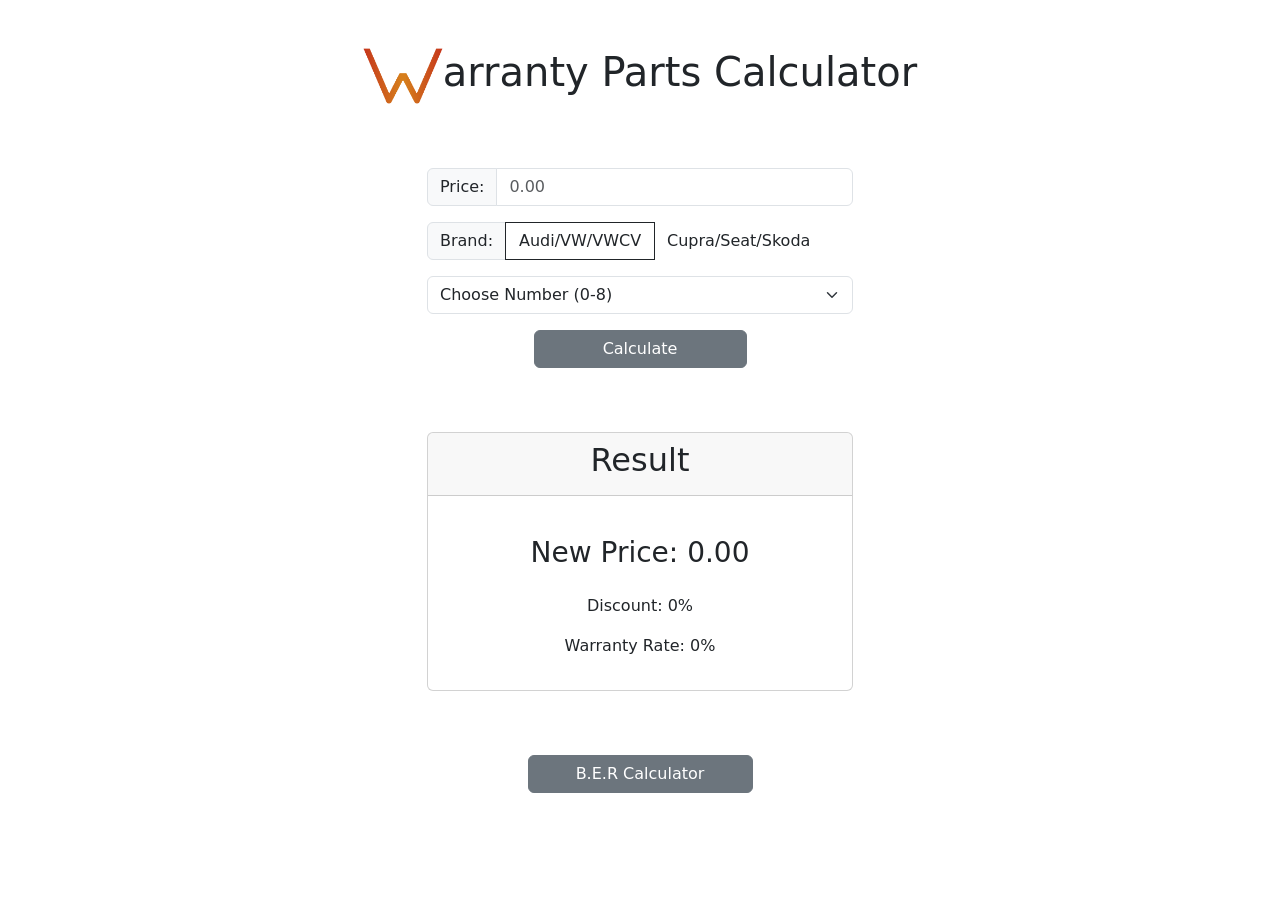
<file: index.html>
<!DOCTYPE html>
<html lang="en">

<head>
    <meta charset="UTF-8">
    <meta name="viewport" content="width=device-width, initial-scale=1.0">
    <title>VAG Group Warranty Parts Calculator</title>
    <!--  Boostrap Styles -->
    <link href="https://cdn.jsdelivr.net/npm/bootstrap@5.3.3/dist/css/bootstrap.min.css" rel="stylesheet"
        integrity="sha384-QWTKZyjpPEjISv5WaRU9OFeRpok6YctnYmDr5pNlyT2bRjXh0JMhjY6hW+ALEwIH" crossorigin="anonymous">
    <!-- Custom Styles -->
    <link rel="stylesheet" href="assets/css/style.css">
</head>

<body>
    <section class="container">
        <div class="row my-5">
            <div class="col">
                <div class="d-flex justify-content-center">
                    <img src="media/w-logo.png" alt="An orange letter W" class="logo">
                    <h1 class="text-center">arranty Parts Calculator</h1>
                </div>
            </div>
        </div>
        <div class="row justify-content-center">
            <div class="col col-12 col-md-6 col-lg-4 main-box">
                <div class="row">
                    <div class="col">
                        <form action="" class="calc-form my-3" id="calc-form">
                            <label for="price" class="form-label visually-hidden">Price:</label>
                            <div class="input-group mb-3">
                                <span class="input-group-text" id="basic-addon1">Price: </span>
                                <input type="number" id="price" name="price" step="0.01" min="0" placeholder="0.00" class="form-control" required>
                            </div>
                            <div class="input-group mb-3">
                                <span class="input-group-text" id="brand-text">Brand: </span>
                                <input type="radio" class="btn-check" name="brand-options" id="vwa" autocomplete="off" checked>
                                <label class="btn brand-check" for="vwa">Audi/VW/VWCV</label>
                                <input type="radio" class="btn-check" name="brand-options" id="other" autocomplete="off">
                                <label class="btn brand-check" for="other">Cupra/Seat/Skoda</label>
                            </div>
                            <select class="form-select" aria-label="Default select example" id="discount-level" name="discount-level" required>
                                <option value= "" disabled selected>Choose Number (0-8)</option>
                                <option value="0">0</option>
                                <option value="1">1</option>
                                <option value="2">2</option>
                                <option value="3">3</option>
                                <option value="4">4</option>
                                <option value="5">5</option>
                                <option value="6">6</option>
                                <option value="7">7</option>
                                <option value="8">8</option>
                            </select>
                            <button type="submit" id="submit-btn" class="btn btn-secondary w-50 mt-3">Calculate</button>
                        </form>
                    </div>
                </div>
                <div class="row mt-5">
                    <div class="col">
                        <div class="card">
                            <div class="card-header text-center">
                                <h2>Result</h2>
                            </div>
                            <div class="card-body text-center">
                                <h3 class="my-4">New Price: <span id="result-price">0.00</span></h3>
                                <p>Discount: <span id="discount-applied">0</span>%</p>
                                <p>Warranty Rate: <span id="rate-applied">0</span>%</p>
                                <p id="cap-message"></p>
                            </div>
                        </div>
                    </div>
                </div>
            </div>
        </div>
        <div class="row m-5">
            <div class="col">
                <div class="d-flex justify-content-center mx-5">
                    <a href="/warranty-parts-calc/ber.html" class="btn btn-secondary w-25 mt-3">B.E.R Calculator</a>
                </div>
            </div>
        </div>
    </section>
    <!-- Boostrap Scripts-->
    <script src="https://cdn.jsdelivr.net/npm/@popperjs/core@2.11.8/dist/umd/popper.min.js"
        integrity="sha384-I7E8VVD/ismYTF4hNIPjVp/Zjvgyol6VFvRkX/vR+Vc4jQkC+hVqc2pM8ODewa9r"
        crossorigin="anonymous"></script>
    <script src="https://cdn.jsdelivr.net/npm/bootstrap@5.3.3/dist/js/bootstrap.min.js"
        integrity="sha384-0pUGZvbkm6XF6gxjEnlmuGrJXVbNuzT9qBBavbLwCsOGabYfZo0T0to5eqruptLy"
        crossorigin="anonymous"></script>
    <!-- Custom Script -->
    <script src="assets/js/script.js"></script>
</body>

</html>
</file>
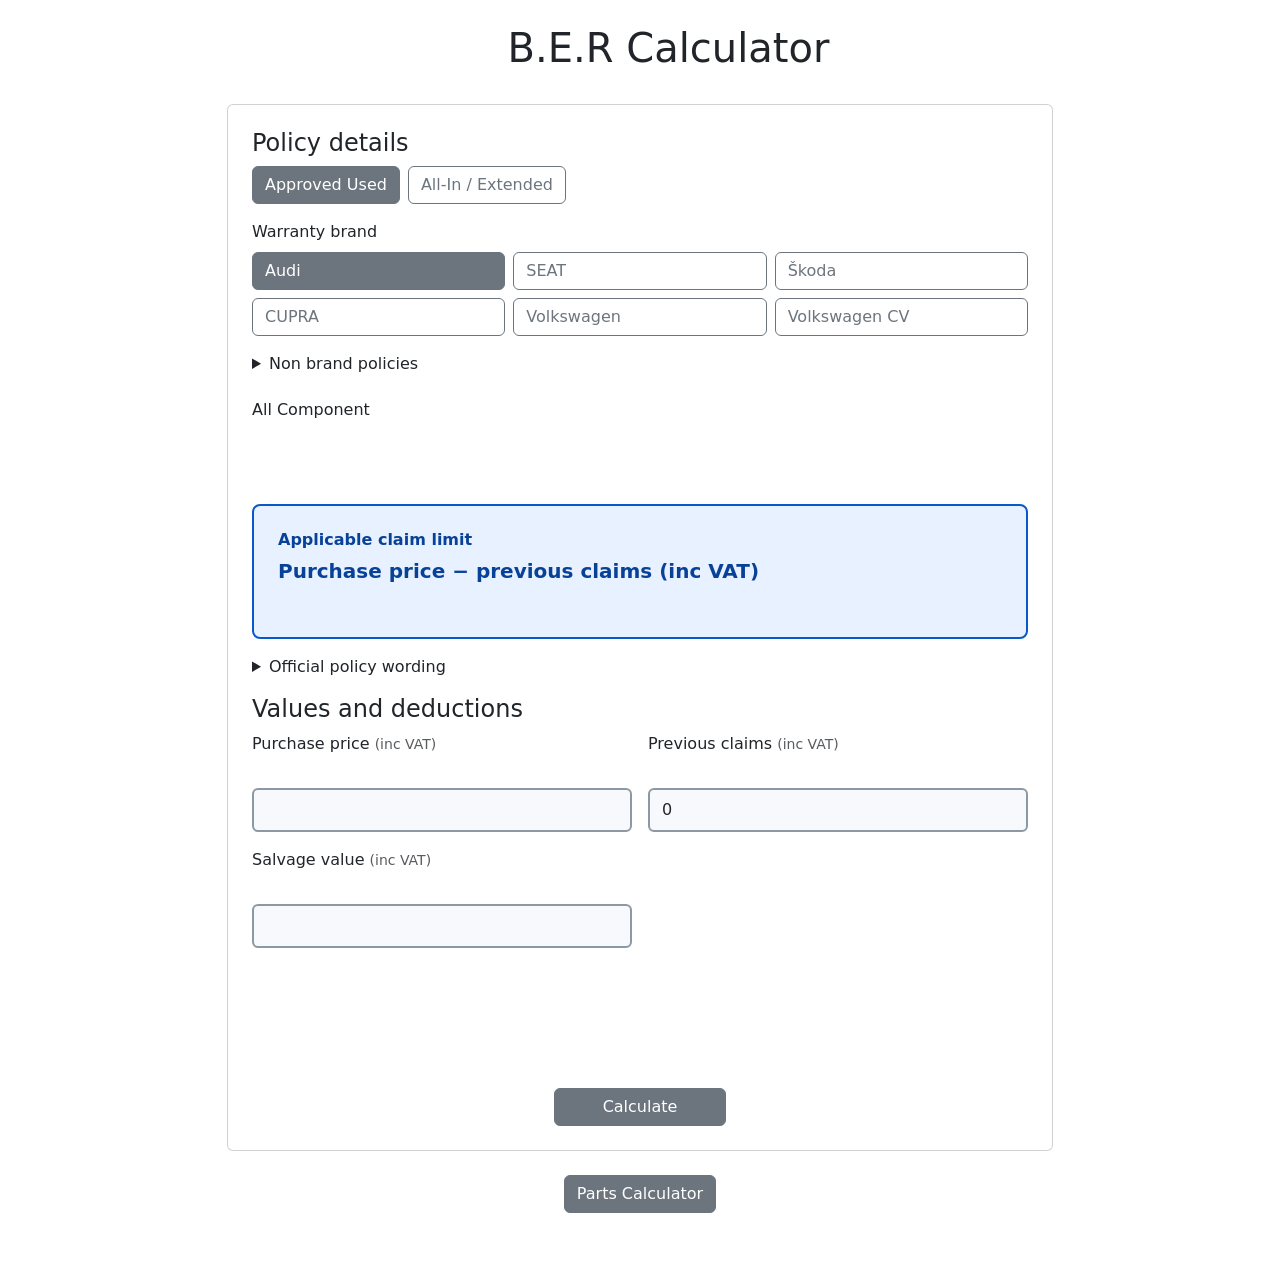
<file: ber.html>
<!DOCTYPE html>
<html lang="en">
<head>
    <meta charset="UTF-8">
    <meta name="viewport" content="width=device-width, initial-scale=1.0">
    <title>B.E.R Calculator</title>
    <link href="https://cdn.jsdelivr.net/npm/bootstrap@5.3.3/dist/css/bootstrap.min.css" rel="stylesheet">
    <link rel="stylesheet" href="assets/css/style.css">
</head>
<body>
<main class="container py-4 ber-page">
    <div class="d-flex justify-content-center ber-logo-wrapper mb-4">
        <img src="media/ber.png" alt="" class="ber-logo">
        <h1>B.E.R Calculator</h1>
    </div>
    <form id="ber-form" class="card p-3 p-md-4">
        <h2 class="h4">Policy details</h2>
        <div class="mb-3">
            <div id="policyType" class="ber-choices" role="group" aria-label="Policy type"></div>
        </div>
        <fieldset class="mb-3">
            <legend class="form-label fs-6">Warranty brand</legend>
            <div id="brand">
                <div id="brand-main" class="ber-choices" role="group" aria-label="Main warranty brands"></div>
                <div class="ber-non-brand-slot mt-3">
                    <details id="non-brand-section">
                        <summary>Non brand policies</summary>
                        <div id="brand-non-brand" class="ber-choices mt-2" role="group" aria-label="Non brand policies"></div>
                    </details>
                </div>
            </div>
        </fieldset>
        <div id="policy-options" class="mb-2">
            <div id="policy" class="ber-choices" role="group" aria-label="Cover and claim limit"></div>
        </div>
        <div class="ber-limit-notice mt-3 mb-3" aria-live="polite" aria-atomic="true">
            <h3 class="ber-limit-heading">Applicable claim limit</h3>
            <p id="limit-rule" class="ber-limit-value"></p>
        </div>
        <details class="mb-3">
            <summary>Official policy wording</summary>
            <h3 id="selected-programme" class="h6 mt-3"></h3>
            <p id="policy-wording" class="ber-wording mt-2"></p>
        </details>
        <h2 class="h4">Values and deductions</h2>
        <div class="row g-3">
            <div id="vehicle-field" class="col-md-6">
                <label for="vehicleValue" class="form-label"><span id="vehicle-label">Vehicle value</span> <small class="text-muted">(inc VAT)</small></label>
                <input type="number" id="vehicleValue" step="0.01" min="0" class="form-control" required>
            </div>
            <div id="previous-field" class="col-md-6" hidden>
                <label for="previousClaims" class="form-label">Previous claims <small class="text-muted">(inc VAT)</small></label>
                <input type="number" id="previousClaims" step="0.01" min="0" value="0" class="form-control" disabled required>
            </div>
            <div class="col-md-6">
                <label for="salvageCosts" class="form-label">Salvage value <small class="text-muted">(inc VAT)</small></label>
                <input type="number" id="salvageCosts" step="0.01" min="0" class="form-control" required>
            </div>
        </div>
        <div id="extended-inputs" class="row g-3 mt-0" hidden>
            <div class="col-md-6">
                <label for="excessAmount" class="form-label">Policy excess <small class="text-muted">(inc VAT)</small></label>
                <select id="excessAmount" class="form-select" disabled>
                    <option value="0">No excess</option>
                    <option value="100">£100</option>
                    <option value="250">£250</option>
                </select>
            </div>
            <div class="col-md-6">
                <label for="remainingPayment" class="form-label">Remaining payments <small class="text-muted">(inc VAT)</small></label>
                <input type="number" id="remainingPayment" step="0.01" min="0" value="0" class="form-control" disabled required>
            </div>
        </div>
        <p id="consequential-notice" class="alert alert-warning mt-3" hidden>Check consequential failure cover: additional parts and labour for consequential damage are limited to £2,000 including VAT. This is separate from the original failed component and its associated repair. The calculator does not assess or apportion consequential damage costs.</p>
        <button type="submit" class="btn btn-secondary align-self-center mt-4 px-5">Calculate</button>
    </form>
    <p id="result-status" class="visually-hidden" role="status"></p>
    <section id="result-card" class="card ber-result mt-4" hidden aria-labelledby="result-heading">
        <div class="ber-result-primary">
            <h2 id="result-heading" class="h5">Amount to customer</h2>
            <p id="result-to-customer" class="ber-result-amount"></p>
        </div>
        <div class="card-body">
            <p class="form-text mt-0">All amounts include VAT unless stated.</p>
            <dl class="ber-result-secondary">
                <div><dt>Claim amount excluding VAT</dt><dd id="result-on-claim"></dd></div>
                <div><dt>VAT (20%)</dt><dd id="vat-amount"></dd></div>
            </dl>
            <p id="zero-notice" class="alert alert-warning" hidden>The deductions exhaust the available limit. The payable amount is £0.00.</p>
            <details class="ber-calculation-details mb-4">
                <summary>Calculation details</summary>
                <div class="mt-3">
                    <p>Policy claim limit before deductions: <strong id="result-limit"></strong></p>
                    <p id="result-remaining-row">Remaining claim limit after previous claims: <strong id="result-remaining"></strong></p>
                    <p id="calculation-breakdown" class="mb-0"></p>
                </div>
            </details>
            <div class="d-flex flex-wrap justify-content-between align-items-center gap-2 mb-2">
                <label for="output-template" class="form-label mb-0">Claim summary</label>
                <button id="copy-summary" type="button" class="btn btn-outline-secondary btn-sm">Copy claim summary</button>
            </div>
            <textarea id="output-template" class="form-control" rows="8" readonly></textarea>
            <p id="copy-status" class="form-text mb-0" role="status"></p>
        </div>
    </section>
    <div class="text-center my-4"><a href="index.html" class="btn btn-secondary">Parts Calculator</a></div>
</main>
<script src="assets/js/berpolicies.js"></script>
<script src="assets/js/berscript.js"></script>
</body>
</html>
</file>
<file: assets/css/style.css>
.calc-form {
    display: flex;
    flex-direction: column;
    align-items: center;
}

.main-box {
    width: 450px;  
}

.brand-check {
    min-width: 150px;
}

.policy-check {
    min-width: 150px;
}

.excess-check {
    min-width: 100px;
}

.logo {
    max-width: 80px;
    height: 100%;
}

.counterapi {
    position: fixed;
    bottom: 5px;
    right: 5px;
}

.ber-logo {
    opacity: 0;
    transform: translateX(-10px);
    transition: all 0.3s ease;
    height: 50px;

}

.ber-logo-wrapper:hover .ber-logo {
    opacity: 1;
    transform: translateX(0);
}
/* B.E.R page only; the parts calculator retains its existing layout. */
.ber-page { max-width: 850px; }
.ber-wording { white-space: pre-wrap; overflow-wrap: anywhere; }
.ber-page select { white-space: normal; }
.ber-page textarea { font-size: 0.9rem; }
[hidden] { display: none !important; }

.ber-choices { display: flex; flex-wrap: wrap; gap: 0.5rem; }
.ber-choices .btn { text-align: left; }
.ber-choices .btn[aria-pressed="true"] { color: #fff; background-color: #6c757d; border-color: #6c757d; }
.ber-choices .btn:focus-visible { outline: 3px solid #0d6efd; outline-offset: 3px; }

/* Reserve the same control slots when switching policy families. */
#brand-main { display: grid; grid-template-columns: repeat(2, minmax(0, 1fr)); }
.ber-non-brand-slot { min-height: 1.5rem; position: relative; }
#non-brand-section summary { cursor: pointer; }
#non-brand-section[open] > .ber-choices {
    position: absolute;
    z-index: 10;
    left: 0;
    right: 0;
    padding: 1rem;
    border: 1px solid #ced4da;
    border-radius: 0.5rem;
    background: #fff;
    box-shadow: 0 0.25rem 0.75rem #0002;
}
#policy { display: grid; grid-template-columns: 1fr; align-content: start; min-height: 10rem; }
#policy > p { padding: 0.375rem 0; }
.ber-limit-value { min-height: 4.2em; }
#vehicle-field[hidden], #previous-field[hidden] { display: block !important; visibility: hidden; }
#extended-inputs[hidden] { display: flex !important; visibility: hidden; }
#ber-form label.form-label { min-height: 3rem; }
@media (min-width: 576px) {
    #brand-main, #policy { grid-template-columns: repeat(3, minmax(0, 1fr)); }
    #policy { min-height: 5.5rem; }
    .ber-limit-value { min-height: 2.8em; }
}

.ber-limit-notice {
    padding: 1.5rem;
    border: 2px solid #0a58ca;
    border-radius: 0.5rem;
    background-color: #e7f1ff;
    color: #084298;
}
.ber-limit-heading { margin: 0 0 0.5rem; font-size: 1rem; font-weight: 600; }
.ber-limit-value { margin: 0; font-size: 1.25rem; font-weight: 700; line-height: 1.4; overflow-wrap: anywhere; }

.ber-result { border: 2px solid #0a58ca; overflow: hidden; }
.ber-result-primary { padding: 1.5rem; background: #e7f1ff; color: #084298; }
.ber-result-amount { margin: 0; font-size: clamp(2.25rem, 7vw, 3.5rem); font-weight: 700; line-height: 1.2; overflow-wrap: anywhere; }
.ber-result-secondary { display: flex; flex-wrap: wrap; gap: 1rem 2rem; margin-bottom: 1.5rem; }
.ber-result-secondary dt { font-size: 0.9rem; font-weight: 400; color: #495057; }
.ber-result-secondary dd { margin: 0.25rem 0 0; font-size: 1.25rem; font-weight: 600; }
.ber-calculation-details { padding: 1rem 0; border-top: 1px solid #dee2e6; border-bottom: 1px solid #dee2e6; }
.ber-calculation-details summary { cursor: pointer; font-weight: 600; }

.ber-page input.form-control,
.ber-page select.form-select {
    border: 2px solid #8c99a5;
    background-color: #f7f9fc;
    min-height: 2.75rem;
}
.ber-page input.form-control:focus,
.ber-page select.form-select:focus {
    border-color: #0a58ca;
    background-color: #fff;
    box-shadow: 0 0 0 0.2rem rgba(13, 110, 253, 0.18);
}
</file>
